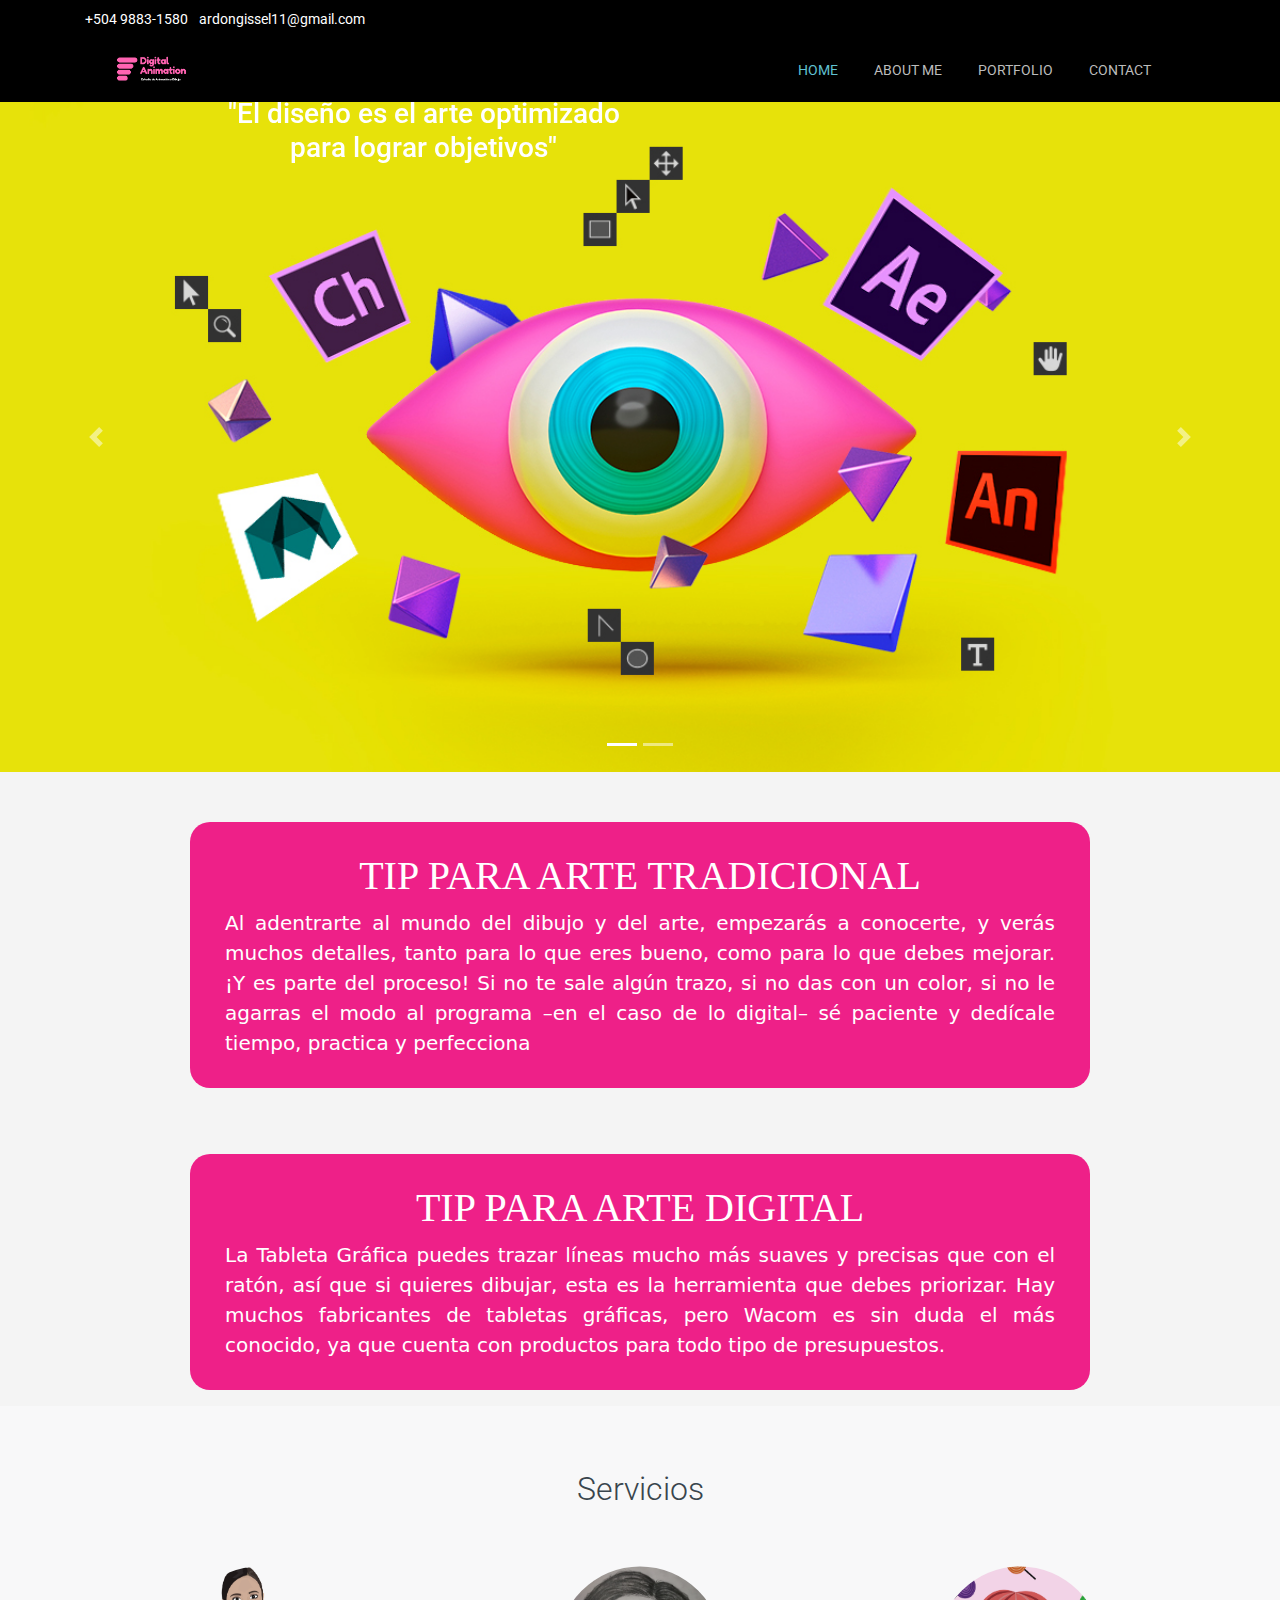
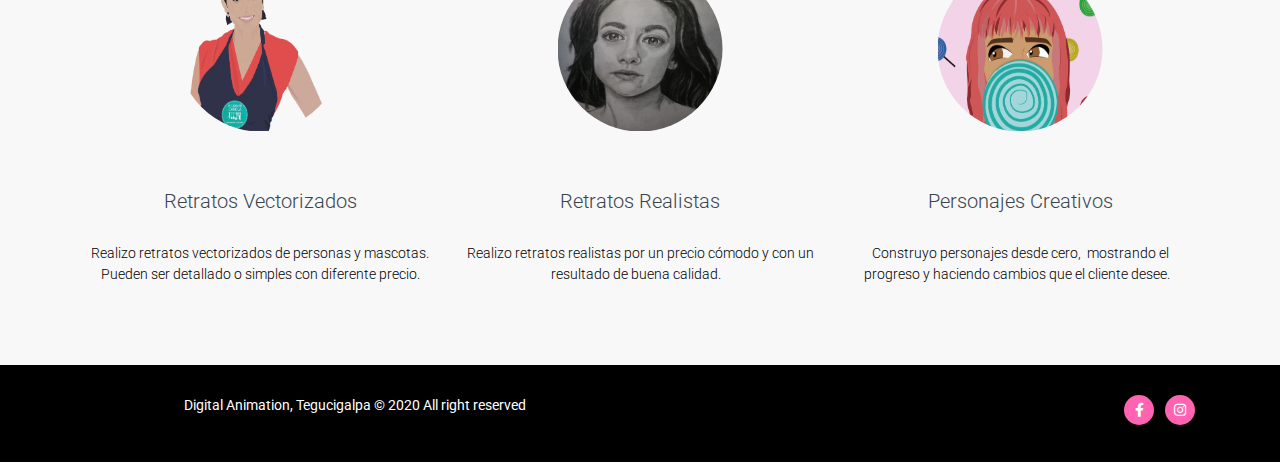
<file: index.html>
<!doctype html>
<html>
<head>
<meta charset="utf-8">
<meta name="viewport" content="width=device-width, initial-scale=1.0">
<title>Digital Animation</title>
<link href="css/bootstrap.min.css" rel="stylesheet">
<link href="css/bootstrap-custom.css" rel="stylesheet">
<link href="https://cdnjs.cloudflare.com/ajax/libs/font-awesome/5.12.1/css/all.min.css" rel="stylesheet">
<link href="css/style.css" rel="stylesheet">
<link href="css/jquery.fancybox.min.css" rel="stylesheet">
	
	
	<!--SEO-->
<meta name="Description" content="Página donde puedes conocer a una futura animadora y artista hondureña.">
<meta name="Keywords" content="Aprendizaje de Arte, contacto con Animadora hondureña.">
</head>

<body>

<header>
	
	<link href="https://fonts.google.com/?query=nexa" rel="st">
	<section id="header-top">
		<div class="container">
			<div class="row">
				<article class="col-md-6 col-sm-12">
					<ul class="list-inline mb-0">
						<li class="list-inline-item">+504 9883-1580</li>
						<li class="list-inline-item">ardongissel11@gmail.com</li>
					</ul>
				</article>
				
			</div>
		</div>
	</section>
	<section id="header-nav">
		<div class="container">
			
			
			<nav class="navbar navbar-expand-lg navbar-light bg-light">
			  <a class="navbar-brand" href="index.html"><img src="img/Rosa y Púrpura Wifi de Arte y Diseño Logo.png" class="img-fluid" alt="Oshine 15"></a>
			  
			  <button class="navbar-toggler" type="button" data-toggle="collapse" data-target="#navbarNav" aria-controls="navbarNav" aria-expanded="false" aria-label="Toggle navigation">
				<span class="navbar-toggler-icon"></span>
			  </button>
			  
			  <div class="collapse navbar-collapse" id="navbarNav">
				<ul class="navbar-nav ml-auto">
				  <li class="nav-item active">
					<a class="nav-link" href="index.html">Home</a>
				  </li>
				  <li class="nav-item">
					<a class="nav-link" href="about-me.html">About Me</a>
				  </li>
				  <li class="nav-item">
					<a class="nav-link" href="portafolio.html">Portfolio</a>
				  </li>
				  <li class="nav-item">
					<a class="nav-link" href="contact.html">Contact</a>
				  </li>
				</ul>
			  </div>
			  
			</nav>
			
		</div>
	</section>
</header>

<section id="slides">
	<div id="carouselExampleIndicators" class="carousel slide" data-ride="carousel">
	  
	  <ol class="carousel-indicators">
		<li data-target="#carouselExampleIndicators" data-slide-to="0" class="active"></li>
		<li data-target="#carouselExampleIndicators" data-slide-to="1"></li>
	  </ol>
	  
	  <div class="carousel-inner">
		<div class="carousel-item active">
		  <img class="d-block w-100" src="img/software-de-animacion.jpg" alt="Slide">
		  <div class="carousel-caption">
		  	<article class="col-md-6">
		  		<h3 class="text-center"> "El diseño es el arte optimizado para lograr objetivos"</h3>

		  	</article>		  	
		  </div>
		</div>
	
		<div class="carousel-item">
		  <img class="d-block w-100" src="img/como-dibujar-un-rostro.jpg" alt="Slide">
		  <div class="carousel-caption truly">
		  	<article class="col-md-6">
		  		<h2 class="text-center">"No hay que ser original para ser bueno"</h2>
		  	</article>		  	
		  </div>
		</div>
	  </div>
	  
	  <a class="carousel-control-prev" href="#carouselExampleIndicators" role="button" data-slide="prev">
		<span class="carousel-control-prev-icon" aria-hidden="true"></span>
		<span class="sr-only">Previous</span>
	  </a>
	  <a class="carousel-control-next" href="#carouselExampleIndicators" role="button" data-slide="next">
		<span class="carousel-control-next-icon" aria-hidden="true"></span>
		<span class="sr-only">Next</span>
	  </a>
	  
	</div>
</section>

		<section id="bienvenidos" class="rosa">
			 <div class="container" id="negro">
     		 	 <h1>Tip para Arte Tradicional</h1>
	    		<p class="text-justify">Al adentrarte al mundo del dibujo y del arte, empezarás a conocerte, y verás muchos detalles, tanto para lo que eres bueno, como para lo que debes mejorar. ¡Y es parte del proceso! Si no te sale algún trazo, si no das con un color, si no le agarras el modo al programa –en el caso de lo digital– sé paciente y dedícale tiempo, practica y perfecciona</p>
			</div>
			<section id="Tips" class="rosa">
		<div class="container" id="negro">
  	<h1>Tip para Arte Digital</h1>
  	 <p class="text-justify"> La Tableta Gráfica puedes trazar líneas mucho más suaves y precisas que con el ratón, así que si quieres dibujar, esta es la herramienta que debes priorizar. Hay muchos fabricantes de tabletas gráficas, pero Wacom es sin duda el más conocido, ya que cuenta con productos para todo tipo de presupuestos. </p>
  	</div>

<section id="what-we-do" class="section">
	<div class="container">
		
		<h2 class="title"> Servicios</h2>
		
		
		<div class="row">
			<article class="col-md-4 col-sm-12">
				<img src="img/CocinadeCarola1.png" class="fotoredonda" alt="Vestido">
				<h4>Retratos Vectorizados</h4>
				<p>Realizo retratos vectorizados de personas y mascotas. Pueden ser detallado o simples con diferente precio.</p>
			</article>
			<article class="col-md-4 col-sm-12">
				<img src="img/IMG_20201205_000042.jpg" class="fotoredonda" alt="Retratos">
			  <h4>Retratos Realistas</h4>
				<p>Realizo retratos realistas por un precio cómodo y con un resultado de buena calidad.&nbsp; &nbsp;</p>
			
		  </article>
			<article class="col-md-4 col-sm-12">
				<img src="img/Candy_Mesa de trabajo 1.png" class="fotoredonda" alt="Personaje">
			  <h4>Personajes Creativos</h4>
				<p>Construyo personajes desde cero,&nbsp; mostrando el progreso y haciendo cambios que el cliente desee.&nbsp;&nbsp;</p>
		  </article>
	  </div>
		
	</div>
</section>


<script src="js/jquery.min.js"></script>
<script src="js/bootstrap.min.js"></script>

</body>
			<footer>
	<div class="container">
		<div class="row">
			<article class="col-md-6 col-sm-12">
				<p>Digital Animation, Tegucigalpa 
						© 2020 All right reserved

</p>
			</article>
			<article class="col-md-6 col-sm-12">
				<ul class="list-inline mb-0 text-right list-social">
					<li class="list-inline-item"><a href="https://www.facebook.com/profile.php?id=100007582456644" target="_blank"><i class="fab fa-facebook-f"></i></a></li>
					<li class="list-inline-item"><a href="https://instagram.com/giss_drawings?igshid=hkth23le5ioc" target="_blank"><i class="fab fa-instagram"></i></a></li>
	
				</ul>
			</article>
		</div>
	</div>
			</footer>
</html>
</file>
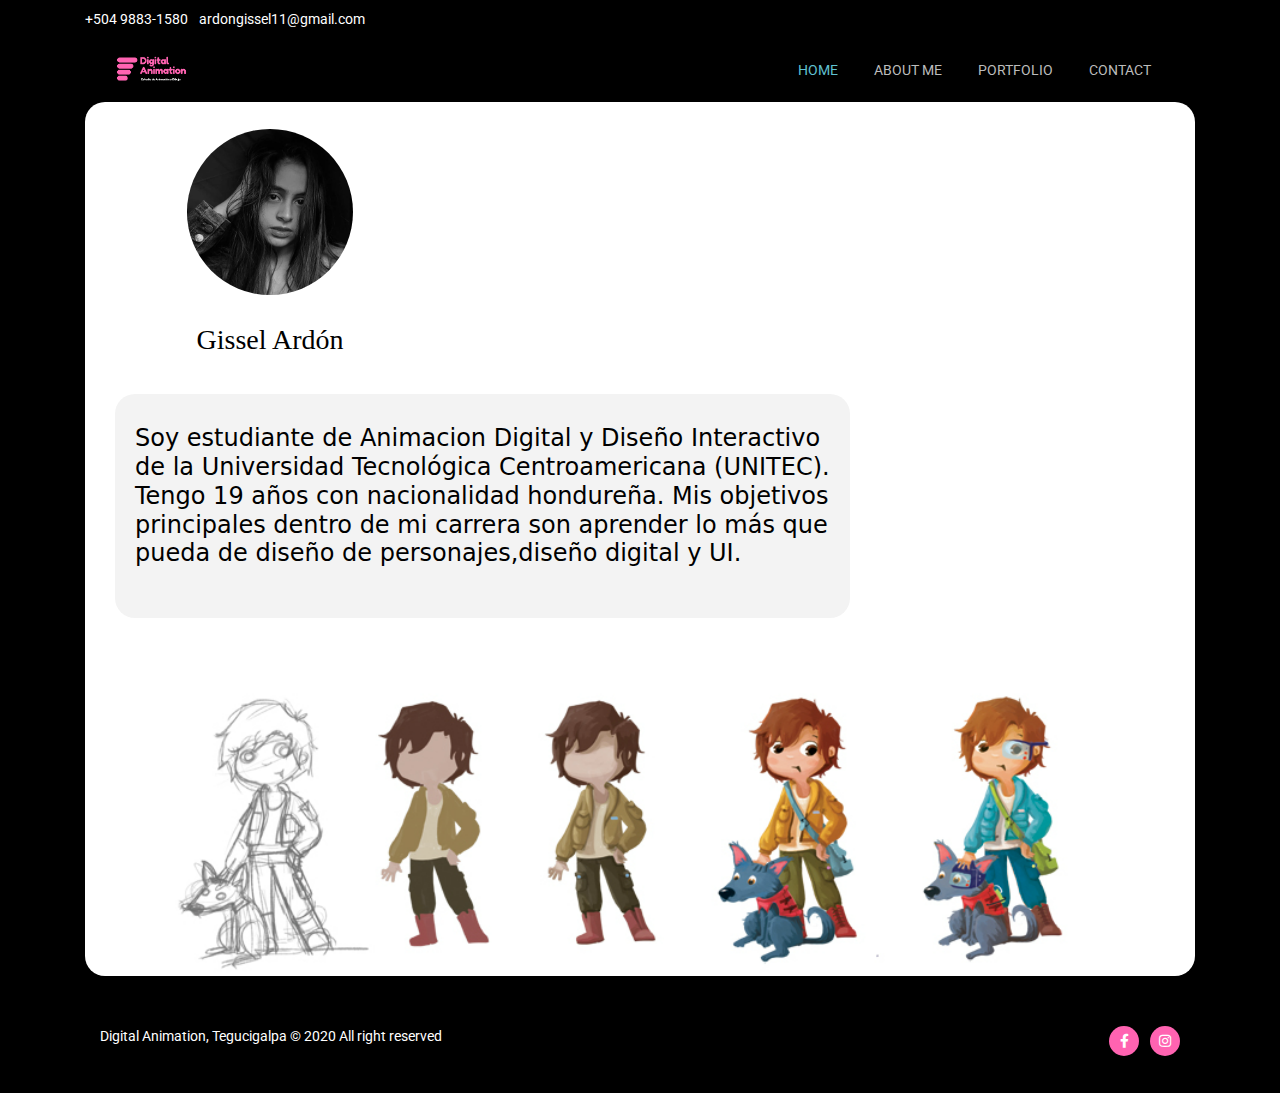
<file: about-me.html>
<!doctype html>
<html>
<head>
<meta charset="utf-8">
<meta name="viewport" content="width=device-width, initial-scale=1.0">
<title>Digital Animation</title>
<link href="css/bootstrap.min.css" rel="stylesheet">
<link href="css/bootstrap-custom.css" rel="stylesheet">
<link href="https://cdnjs.cloudflare.com/ajax/libs/font-awesome/5.12.1/css/all.min.css" rel="stylesheet">
<link href="css/style.css" rel="stylesheet">
<link href="css/jquery.fancybox.min.css" rel="stylesheet">
	
	<!--SEO-->
<meta name="Description" content="Página donde puedes conocer a una futura animadora y artista hondureña.">
<meta name="Keywords" content="Aprendizaje de Arte, contacto con Animadora hondureña.">
</head>

<body>

<header>
	
	<link href="https://fonts.google.com/?query=nexa" rel="st">
	<section id="header-top">
		<div class="container">
			<div class="row">
				<article class="col-md-6 col-sm-12">
					<ul class="list-inline mb-0">
						<li class="list-inline-item">+504 9883-1580</li>
						<li class="list-inline-item">ardongissel11@gmail.com</li>
					</ul>
				</article>
				
			</div>
		</div>
	</section>
	<section id="header-nav">
		<div class="container">
			
			
			<nav class="navbar navbar-expand-lg navbar-light bg-light">
			  <a class="navbar-brand" href="index.html"><img src="img/Rosa y Púrpura Wifi de Arte y Diseño Logo.png" class="img-fluid" alt="Oshine 15"></a>
			  
			  <button class="navbar-toggler" type="button" data-toggle="collapse" data-target="#navbarNav" aria-controls="navbarNav" aria-expanded="false" aria-label="Toggle navigation">
				<span class="navbar-toggler-icon"></span>
			  </button>
			  
			  <div class="collapse navbar-collapse" id="navbarNav">
				<ul class="navbar-nav ml-auto">
				  <li class="nav-item active">
					<a class="nav-link" href="index.html">Home</a>
				  </li>
				  <li class="nav-item">
					<a class="nav-link" href="about-me.html">About Me</a>
				  </li>
				  <li class="nav-item">
					<a class="nav-link" href="portafolio.html">Portfolio</a>
				  </li>
				  <li class="nav-item">
					<a class="nav-link" href="contact.html">Contact</a>
				  </li>
				</ul>
			  </div>
			  </nav>
			
			
	<section class="Demi" id="Aboutme">
			<div class="container" id="Aboutme1">
				<div class="row">
				<article class="col-md-4 col-sm-8 col-12">
					<img src="img/Captura.PNG" class="fotoredonda1 rounded-circle" alt="Me">
					<h3 class="text-center">Gissel Ardón</h3>
					</article>
					<article>
					  <h4>Soy estudiante de Animacion Digital y Diseño Interactivo <br>
						  de la Universidad Tecnológica Centroamericana (UNITEC). <br> Tengo 19 años con nacionalidad hondureña. Mis objetivos <br>principales dentro de mi carrera son aprender
						lo más que <br> pueda de diseño de personajes,diseño digital y UI. </h4>
						
                    </article>
					
					
						<article class="col-md-8 col-12">
					<img src="img/1474060726.jpg" class="fotoniño" alt="ejemplo">
					</article>
					
				
						  </div>
		</div>
			
</section>

			
			
<script src="js/jquery.min.js"></script>
<script src="js/bootstrap.min.js"></script>

</body>
			<footer>
	<div class="container">
		<div class="row">
			<article class="col-md-6 col-sm-12">
				<p>Digital Animation, Tegucigalpa 
						© 2020 All right reserved

</p>
			</article>
			<article class="col-md-6 col-sm-12">
				<ul class="list-inline mb-0 text-right list-social">
					<li class="list-inline-item"><a href="https://www.facebook.com/profile.php?id=100007582456644" target="_blank"><i class="fab fa-facebook-f"></i></a></li>
					<li class="list-inline-item"><a href="https://instagram.com/giss_drawings?igshid=hkth23le5ioc" target="_blank"><i class="fab fa-instagram"></i></a></li>
	
				</ul>
			</article>
		</div>
	</div>
			</footer>
</html>
</file>
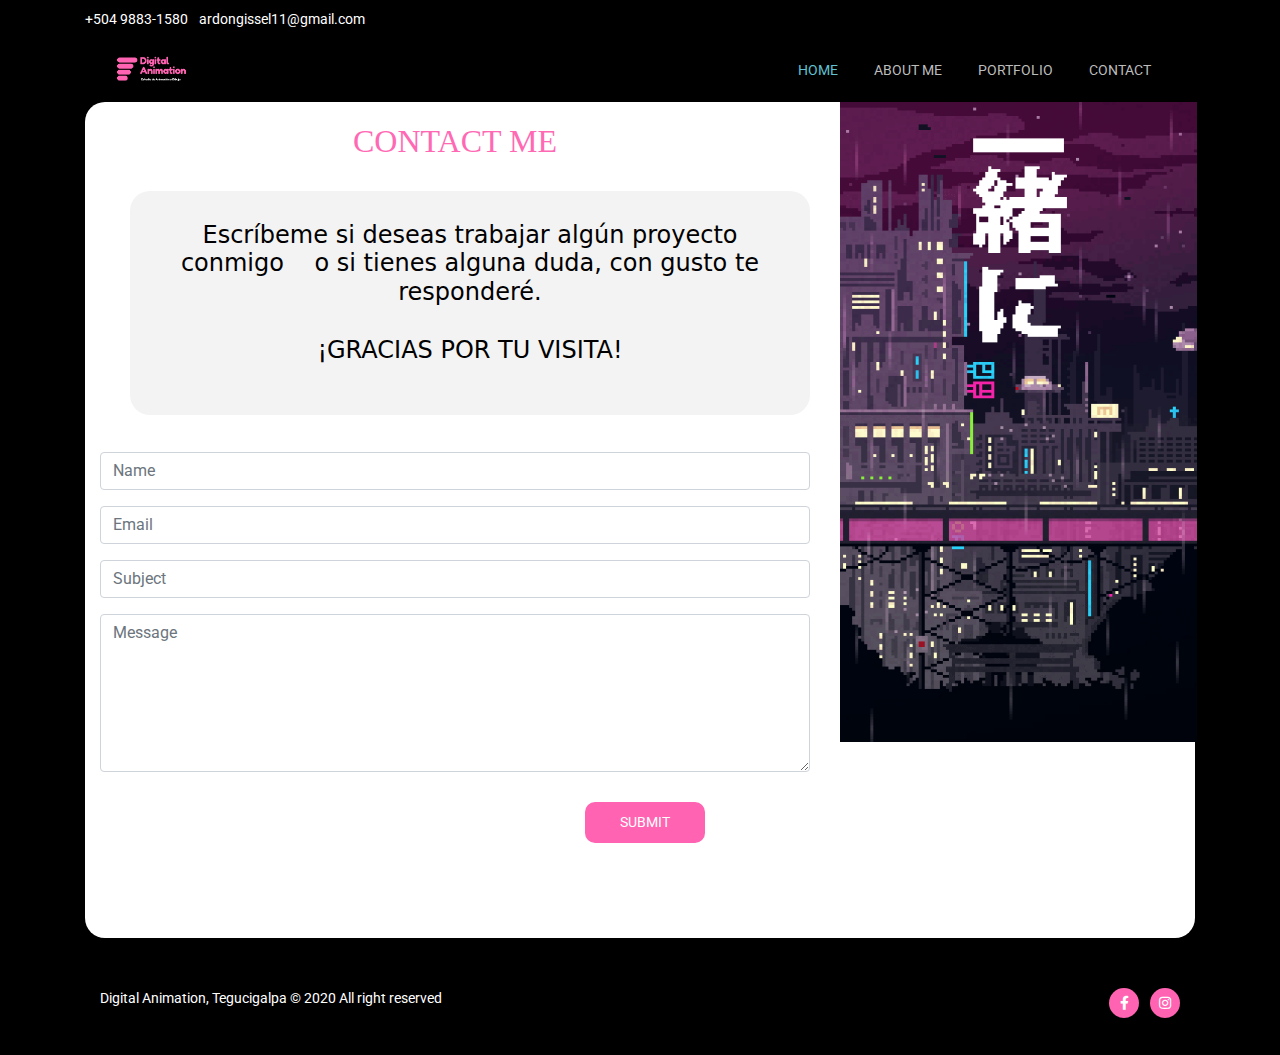
<file: contact.html>
<!doctype html>
<html>
<head>
<meta charset="utf-8">
<meta name="viewport" content="width=device-width, initial-scale=1.0">
<title>Digital Animation</title>
<link href="css/bootstrap.min.css" rel="stylesheet">
<link href="css/bootstrap-custom.css" rel="stylesheet">
<link href="https://cdnjs.cloudflare.com/ajax/libs/font-awesome/5.12.1/css/all.min.css" rel="stylesheet">
	<link href="css/jquery.fancybox.min.css" rel="stylesheet">
	<link href="css/stylecontact.css" rel="stylesheet" type="text/css">
	
	
<!--SEO-->
<meta name="Description" content="Página donde puedes conocer a una futura animadora y artista hondureña.">
<meta name="Keywords" content="Aprendizaje de Arte, contacto con Animadora hondureña.">
</head>

<body>

<header>
	
	<link href="https://fonts.google.com/?query=nexa" rel="st">
	<section id="header-top">
		<div class="container">
			<div class="row">
				<article class="col-md-6 col-sm-12">
					<ul class="list-inline mb-0">
						<li class="list-inline-item">+504 9883-1580</li>
						<li class="list-inline-item">ardongissel11@gmail.com</li>
					</ul>
				</article>
				
			</div>
		</div>
	</section>
	<section id="header-nav">
		<div class="container">
			
			
			<nav class="navbar navbar-expand-lg navbar-light bg-light">
			  <a class="navbar-brand" href="index.html"><img src="img/Rosa y Púrpura Wifi de Arte y Diseño Logo.png" class="img-fluid" alt="Oshine 15"></a>
			  
			  <button class="navbar-toggler" type="button" data-toggle="collapse" data-target="#navbarNav" aria-controls="navbarNav" aria-expanded="false" aria-label="Toggle navigation">
				<span class="navbar-toggler-icon"></span>
			  </button>
			  
			  <div class="collapse navbar-collapse" id="navbarNav">
				<ul class="navbar-nav ml-auto">
				  <li class="nav-item active">
					<a class="nav-link" href="index.html">Home</a>
				  </li>
				  <li class="nav-item">
					<a class="nav-link" href="about-me.html">About Me</a>
				  </li>
				  <li class="nav-item">
					<a class="nav-link" href="portafolio.html">Portfolio</a>
				  </li>
				  <li class="nav-item">
					<a class="nav-link" href="#">Contact</a>
				  </li>
				</ul>
			  </div>
			  </nav>
			
			
	<section class="Demi" id="Aboutme">
    
    <div class="container-all" id="modal">
			<div class="container" id="Aboutme1">
				<div class="row">
			<article class="col-md-8 col-sm-12">
				<h2>Contact me </h2>
				<h4 class="text-center">Escríbeme si deseas trabajar algún proyecto conmigo&nbsp; &nbsp; o si tienes alguna duda, con gusto te responderé.<br> <br>
				¡GRACIAS POR TU VISITA!</h4>
				
				<form method="post" action="">
					
					<div class="form-group">
						<label>Name</label>
						<input type="text" class="form-control" name="nombre" placeholder="Name" required>
					</div>
					
					<div class="form-group">
						<input type="email" class="form-control" name="correo" placeholder="Email" required>
					</div>
					
					<div class="form-group">
						<input type="text" class="form-control" name="asunto" placeholder="Subject">
					</div>
					
					<div class="form-group">
						<textarea class="form-control" name="mensaje" placeholder="Message" rows="6"></textarea>
					</div>
					
					<div class="form-group">
						<button type="submit" class="btn btn-primary">Submit</button>
					</div>
					
				</form>
				
			</article>
			<article class="col-md-4 col-sm-12">
				<img src="img/d3ddbee2dd3f3e25a05d25954371da4e.gif" class="gif">
				
				
				
				
			</article>
	
			  </div>
</div>
		
</section>

			
			
<script src="js/jquery.min.js"></script>
<script src="js/bootstrap.min.js"></script>

</body>
			<footer>
	<div class="container">
		<div class="row">
			<article class="col-md-6 col-sm-12">
				<p>Digital Animation, Tegucigalpa 
						© 2020 All right reserved

</p>
			</article>
			<article class="col-md-6 col-sm-12">
				<ul class="list-inline mb-0 text-right list-social">
					<li class="list-inline-item"><a href="https://www.facebook.com/profile.php?id=100007582456644" target="_blank"><i class="fab fa-facebook-f"></i></a></li>
					<li class="list-inline-item"><a href="https://instagram.com/giss_drawings?igshid=hkth23le5ioc" target="_blank"><i class="fab fa-instagram"></i></a></li>
	
				</ul>
			</article>
		</div>
	</div>
			</footer>
</html>
</file>
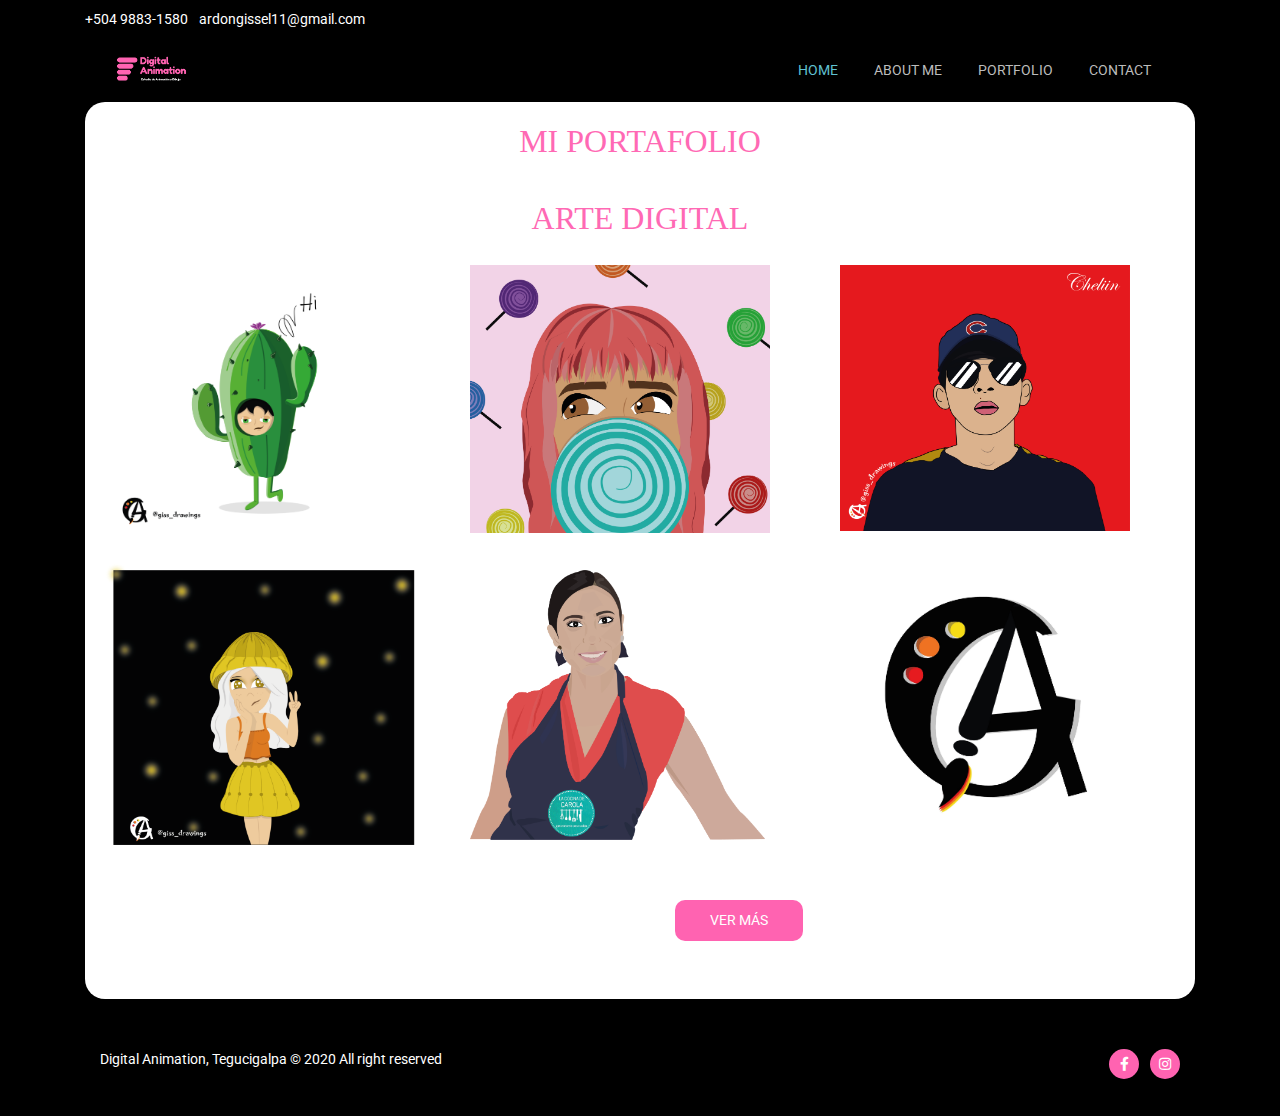
<file: portafolio.html>
<!doctype html>
<html>
<head>
<meta charset="utf-8">
<meta name="viewport" content="width=device-width, initial-scale=1.0">
<title>Digital Animation</title>
<link href="css/bootstrap.min.css" rel="stylesheet">
<link href="css/bootstrap-custom.css" rel="stylesheet">
<link href="https://cdnjs.cloudflare.com/ajax/libs/font-awesome/5.12.1/css/all.min.css" rel="stylesheet">
	<link href="css/jquery.fancybox.min.css" rel="stylesheet">
	<link href="css/styleportafolio.css" rel="stylesheet" type="text/css">
<!--SEO-->
<meta name="Description" content="Página donde puedes conocer a una futura animadora y artista hondureña.">
<meta name="Keywords" content="Aprendizaje de Arte, contacto con Animadora hondureña.">
</head>

<body>

<header>
	
	<link href="https://fonts.google.com/?query=nexa" rel="st">
	<section id="header-top">
		<div class="container">
			<div class="row">
				<article class="col-md-6 col-sm-12">
					<ul class="list-inline mb-0">
						<li class="list-inline-item">+504 9883-1580</li>
						<li class="list-inline-item">ardongissel11@gmail.com</li>
					</ul>
				</article>
				
			</div>
		</div>
	</section>
	<section id="header-nav">
		<div class="container">
			
			
			<nav class="navbar navbar-expand-lg navbar-light bg-light">
			  <a class="navbar-brand" href="index.html"><img src="img/Rosa y Púrpura Wifi de Arte y Diseño Logo.png" class="img-fluid" alt="Oshine 15"></a>
			  
			  <button class="navbar-toggler" type="button" data-toggle="collapse" data-target="#navbarNav" aria-controls="navbarNav" aria-expanded="false" aria-label="Toggle navigation">
				<span class="navbar-toggler-icon"></span>
			  </button>
			  
			  <div class="collapse navbar-collapse" id="navbarNav">
				<ul class="navbar-nav ml-auto">
				  <li class="nav-item active">
					<a class="nav-link" href="index.html">Home</a>
				  </li>
				  <li class="nav-item">
					<a class="nav-link" href="about-me.html">About Me</a>
				  </li>
				  <li class="nav-item">
					<a class="nav-link" href="portafolio.html">Portfolio</a>
				  </li>
				  <li class="nav-item">
					<a class="nav-link" href="contact.html">Contact</a>
				  </li>
				</ul>
			  </div>
			  </nav>
			
			
	<section class="Demi" id="Aboutme">
    
    <div class="container-all" id="modal">
			<div class="container" id="Aboutme1">
				<h2>Mi Portafolio <br> <br> Arte Digital</h2>
				<div class="row">
			<article class="col-md-4 col-sm-12">
				<div class="capa-relative">
					<img src="img/cactus_Mesa de trabajo 1.png" class="cactus1" alt="Strategy">
					<div class="capa-overlay"></div>
					<div class="capa-texto">
						<p>Cactus</p>
					</div>
				
						  </div>
					</article>
					<article class="col-md-4 col-sm-12">
				<div class="capa-relative">
					<img src="img/Candy_Mesa de trabajo 1.png" class="cactus" alt="Strategy">
					<div class="capa-overlay"></div>
					<div class="capa-texto">
						<p>Candy Girl</p>
					</div>
				
						  </div>
					</article>
					
					<article class="col-md-4 col-sm-12">
				<div class="capa-relative">
					<img src="img/trabajo_Mesa de trabajo 1.png" class="rojo" alt="Cliente">
					<div class="capa-overlay"></div>
					<div class="capa-texto">
						<p>Cheliin</p>
					</div>
				
						  </div>
					</article>
				</div>
				
				<div class="row">
			<article class="col-md-4 col-sm-12">
				<div class="capa-relative">
					<img src="img/Honguita.png" class="hongo" alt="Hongo">
					<div class="capa-overlay"></div>
					<div class="capa-texto">
						<p>Phaloi</p>
					</div>
				
						  </div>
					</article>
					<article class="col-md-4 col-sm-12">
				<div class="capa-relative">
					<img src="img/CocinadeCarola1.png" class="cocina" alt="Cocina">
					<div class="capa-overlay"></div>
					<div class="capa-texto">
						<p>La Cocina de Carola</p>
					</div>
				
						  </div>
					</article>
					
					<article class="col-md-4 col-sm-12">
				<div class="capa-relative">
					<img src="img/IMG_20201002_160931_768.jpg" class="rojo" alt="Cliente">
					<div class="capa-overlay"></div>
					<div class="capa-texto">
						<p>Logo Personal</p>
						
					</div>
						  </div>
					</article>
					
					<a href="portafolio2.html" class="btn btn-primary">Ver más</a>
				</div>
				</div>
		</div>
</section>

			
			
<script src="js/jquery.min.js"></script>
<script src="js/bootstrap.min.js"></script>

</body>
			<footer>
	<div class="container">
		<div class="row">
			<article class="col-md-6 col-sm-12">
				<p>Digital Animation, Tegucigalpa 
						© 2020 All right reserved

</p>
			</article>
			<article class="col-md-6 col-sm-12">
				<ul class="list-inline mb-0 text-right list-social">
					<li class="list-inline-item"><a href="https://www.facebook.com/profile.php?id=100007582456644" target="_blank"><i class="fab fa-facebook-f"></i></a></li>
					<li class="list-inline-item"><a href="https://instagram.com/giss_drawings?igshid=hkth23le5ioc" target="_blank"><i class="fab fa-instagram"></i></a></li>
	
				</ul>
			</article>
		</div>
	</div>
			</footer>
</html>
</file>
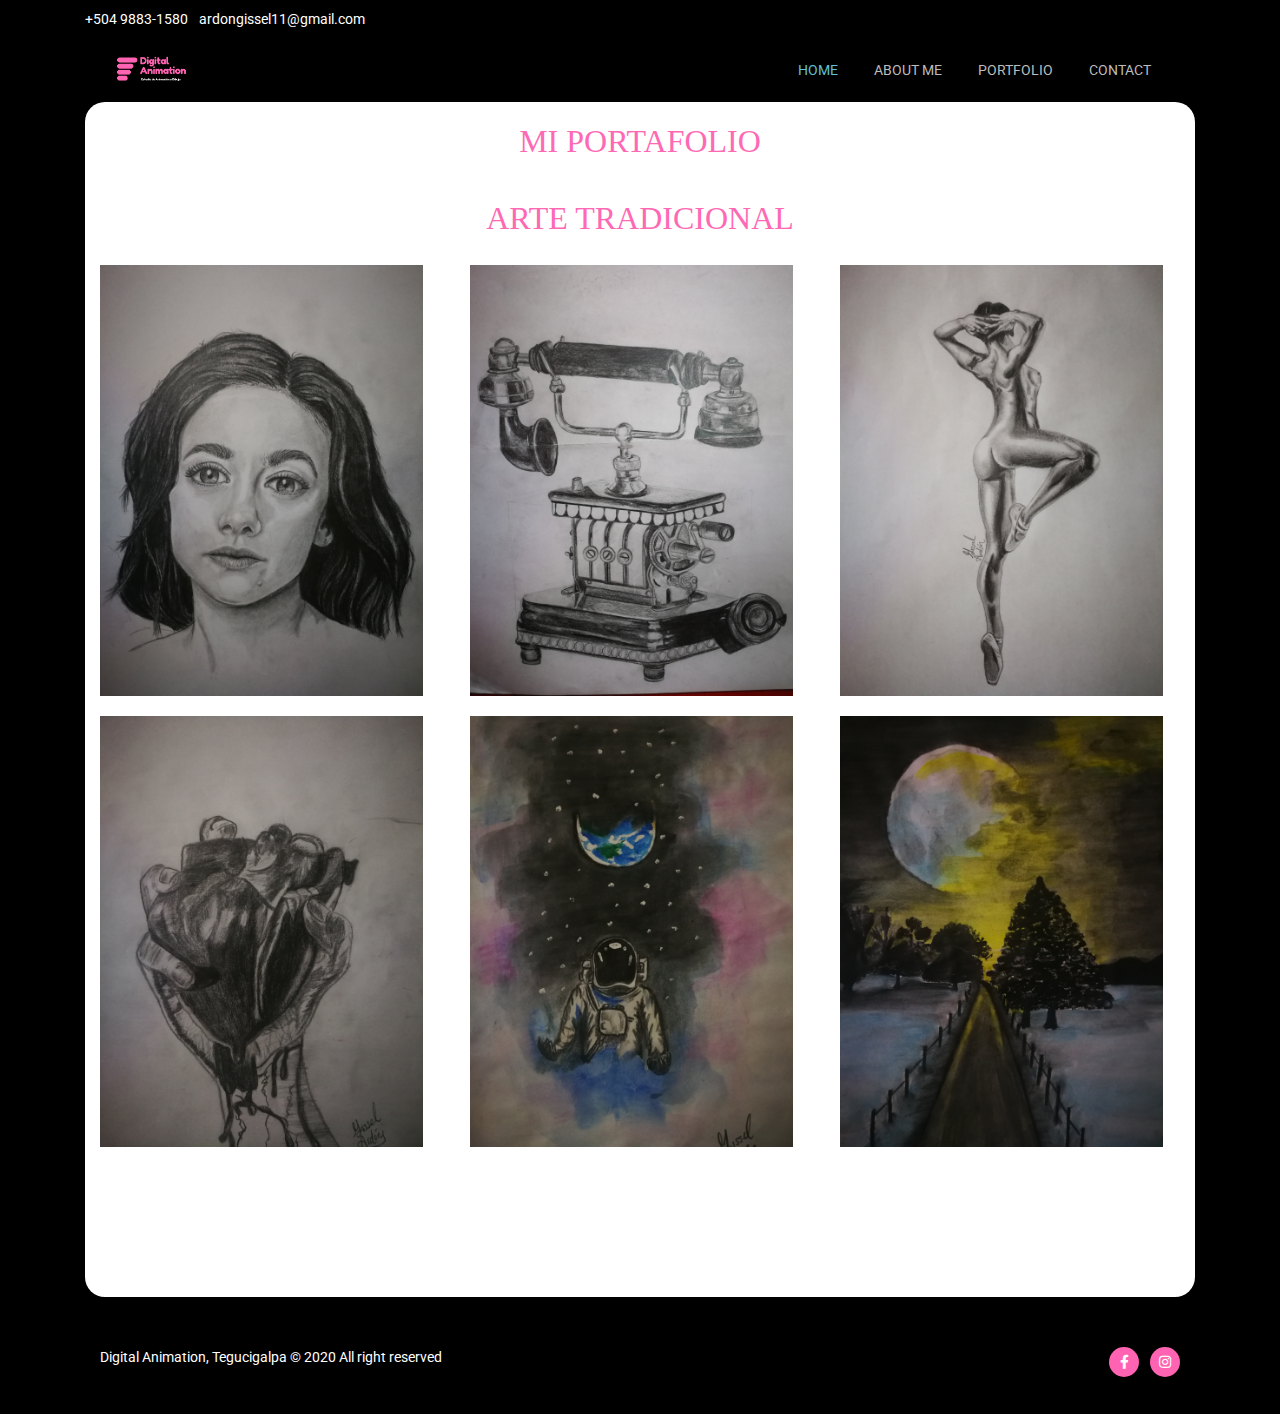
<file: portafolio2.html>
<!doctype html>
<html>
<head>
<meta charset="utf-8">
<meta name="viewport" content="width=device-width, initial-scale=1.0">
<title>Digital Animation</title>
<link href="css/bootstrap.min.css" rel="stylesheet">
<link href="css/bootstrap-custom.css" rel="stylesheet">
<link href="https://cdnjs.cloudflare.com/ajax/libs/font-awesome/5.12.1/css/all.min.css" rel="stylesheet">
	<link href="css/jquery.fancybox.min.css" rel="stylesheet">
	<link href="css/styleportafolio2.css" rel="stylesheet" type="text/css">
	
<!--SEO-->
<meta name="Description" content="Página donde puedes conocer a una futura animadora y artista hondureña.">
<meta name="Keywords" content="Aprendizaje de Arte, contacto con Animadora hondureña.">
</head>

<body>

<header>
	
	<link href="https://fonts.google.com/?query=nexa" rel="st">
	<section id="header-top">
		<div class="container">
			<div class="row">
				<article class="col-md-6 col-sm-12">
					<ul class="list-inline mb-0">
						<li class="list-inline-item">+504 9883-1580</li>
						<li class="list-inline-item">ardongissel11@gmail.com</li>
					</ul>
				</article>
				
			</div>
		</div>
	</section>
	<section id="header-nav">
		<div class="container">
			
			
			<nav class="navbar navbar-expand-lg navbar-light bg-light">
			  <a class="navbar-brand" href="index.html"><img src="img/Rosa y Púrpura Wifi de Arte y Diseño Logo.png" class="img-fluid" alt="Oshine 15"></a>
			  
			  <button class="navbar-toggler" type="button" data-toggle="collapse" data-target="#navbarNav" aria-controls="navbarNav" aria-expanded="false" aria-label="Toggle navigation">
				<span class="navbar-toggler-icon"></span>
			  </button>
			  
			  <div class="collapse navbar-collapse" id="navbarNav">
				<ul class="navbar-nav ml-auto">
				  <li class="nav-item active">
					<a class="nav-link" href="index.html">Home</a>
				  </li>
				  <li class="nav-item">
					<a class="nav-link" href="about-me.html">About Me</a>
				  </li>
				  <li class="nav-item">
					<a class="nav-link" href="portafolio.html">Portfolio</a>
				  </li>
				  <li class="nav-item">
					<a class="nav-link" href="contact.html">Contact</a>
				  </li>
				</ul>
			  </div>
			  </nav>
			
			
	<section class="Demi" id="Aboutme">
    
    <div class="container-all" id="modal">
			<div class="container" id="Aboutme1">
				<h2>Mi Portafolio <br> <br>
		         Arte Tradicional</h2>
				<div class="row">
			<article class="col-md-4 col-sm-12">
				<div class="capa-relative">
					<img src="img/lili.jpg" class="cactus1" alt="Strategy">
					<div class="capa-overlay"></div>
					<div class="capa-texto">
						<p>Lili Reinhart</p>
					</div>
				
						  </div>
					</article>
					<article class="col-md-4 col-sm-12">
				<div class="capa-relative">
					<img src="img/IMG_20201109_201638.jpg" class="cactus1" alt="Strategy">
					<div class="capa-overlay"></div>
					<div class="capa-texto">
						<p>Teléfono Antiguo</p>
					</div>
				
						  </div>
					</article>
					
					<article class="col-md-4 col-sm-12">
				<div class="capa-relative">
					<img src="img/IMG_20201118_213239.jpg" class="cactus1" alt="Cliente">
					<div class="capa-overlay"></div>
					<div class="capa-texto">
						<p>Bailarina</p>
					</div>
				
						  </div>
					</article>
				</div>
				
				<div class="row">
			<article class="col-md-4 col-sm-12">
				<div class="capa-relative">
					<img src="img/IMG_20200829_214724.jpg" class="cactus1" alt="Strategy">
					<div class="capa-overlay"></div>
					<div class="capa-texto">
						<p>Heart</p>
					</div>
				
						  </div>
					</article>
					<article class="col-md-4 col-sm-12">
				<div class="capa-relative">
					<img src="img/IMG_20200829_215102.jpg" class="cactus1" alt="Cocina">
					<div class="capa-overlay"></div>
					<div class="capa-texto">
						<p>Astronauta</p>
					</div>
				
						  </div>
					</article>
					
					<article class="col-md-4 col-sm-12">
				<div class="capa-relative">
					<img src="img/IMG_20200829_214749.jpg" class="cactus1" alt="moon">
					<div class="capa-overlay"></div>
					<div class="capa-texto">
						<p>Moon</p>
						
					</div>
						  </div>
					</article>
	
				</div>
				</div>
		</div>
</section>

			
			
<script src="js/jquery.min.js"></script>
<script src="js/bootstrap.min.js"></script>

</body>
			<footer>
	<div class="container">
		<div class="row">
			<article class="col-md-6 col-sm-12">
				<p>Digital Animation, Tegucigalpa 
						© 2020 All right reserved

</p>
			</article>
			<article class="col-md-6 col-sm-12">
				<ul class="list-inline mb-0 text-right list-social">
					<li class="list-inline-item"><a href="https://www.facebook.com/profile.php?id=100007582456644" target="_blank"><i class="fab fa-facebook-f"></i></a></li>
					<li class="list-inline-item"><a href="https://instagram.com/giss_drawings?igshid=hkth23le5ioc" target="_blank"><i class="fab fa-instagram"></i></a></li>
	
				</ul>
			</article>
		</div>
	</div>
			</footer>
</html>
</file>
<file: css/style.css>
@import url('https://fonts.googleapis.com/css2?family=Open+Sans:wght@300;400;600;700&family=Roboto:wght@300;400;500;700&display=swap');
:root{
	--color-negro:#FF63B1;
	--fondo-top:#000000;
	--header:#000000;
	--color-contenido:#808080;
	--color-titulos:#39454d;
	--fondo-gris:#f8f8f9;
}
body{
	font-family:'Roboto', sans-serif;
	font-size: 14px;
	color:#FFFFFF;
}

header{
	background-color: #000000;
}
#header-top{
	background-color: var(--fondo-top);
	padding: 9px 0;
}
.rosa{
	color: white;
	background-color:  #F4F4F4;
	text-align: center;
	padding-top: 50px;
	
	
	
}
#negro h1{
	padding-top: 30px;
	font-family: nexa;
	text-transform: uppercase;
}
#negro p{
	font-family: Segoe, "Segoe UI", "DejaVu Sans", "Trebuchet MS", Verdana, "sans-serif";
	padding-bottom: 30px;
	padding-left: 20px;
	padding-right: 20px;
	font-size: 20px;
	
}
#negro{
	background-color: #EE2088;
	border-radius: 20px;
	width: 900px;
}
.list-top a{
	color: pink;
}
.list-top a:hover{
	color: #00000;
	text-decoration: none;
	
}
.img-fluid{
	width: 100px;
}
.cactus1{
	width: 323px;
	padding-top: 20px;
}


.btn-primary{
	background-color:#F35EA8;
	border-radius: 10px;
	padding: 10px 35px;
	text-transform: uppercase;
	font-size: 14px;
	position: absolute;
	top:900px;
	left: 500px;
}
.btn-primary:hover{
	background-color: #F4F4F4;
	color: var(--color-negro);
}
.hongo{
	width: 320px;
	padding-top: 25px;
	
}

.cocina{
	width:295px;
	padding-top: 37px;
}
.carousel-caption{
	display: grid;
	align-content: center;
	height: 100%;
	text-align: left;
}
.carousel-caption h2{
	font-size: 55px;
	margin-bottom: 30px;
	font-weight: 300;
	position: absolute;
	top: 20px;
}

.carousel-caption h3{
	position: absolute;
	top:-320px;
}
.fotoniño{
	position: absolute;
	top: 60px;
	left:70px;	
}
.cactus{
	
width: 300px;
padding-top: 20px;
}

.rojo{
	width: 290px;
	padding-top: 20px;
}
.overlay{
	background-color: rgba(0,0,0,0.40);
	padding: 12% 0;
}
.capa-relative{
	position: relative;
	overflow: hidden;
}
.capa-overlay{
	position: absolute;
	width: 100%;
	height: 100%;
	top: 0;
	left: 0;
	background-color: rgba(252,201,238,0.60);
	z-index: 100;
	opacity: 0;
	transition: all 0.5s ease-in-out;
}
.capa-texto{
	position: absolute;
	width: 100%;
	height: 100%;
	top: 0;
	color: #6D0258;
	text-align: center;
	display: grid;
	align-items: center;
	font-weight: 600;
	font-size: 30px;
	z-index: 101;
	opacity: 0;
}
.capa-relative:hover .capa-overlay{
	opacity: 1;
	transition: all 1s ease-in-out;
}
.capa-relative:hover .capa-texto{
	opacity: 1;
}


.capa-relative:hover img{
	filter: grayscale(1);
	transition: all 1s ease-in-out;
	transform: scale(1.20);
}
.capa-relative img{
	transition: all 1s ease-in-out;
}

#Aboutme{
	background-color:white;
	border-radius: 20px;
	padding-bottom: 350px;
	margin-bottom: 20px;
	
}
#Aboutme h2{
	color: hotpink;
	text-align: center;
	padding-top: 20px;
	font-family: nexa;
	text-transform: uppercase;
	
}
#Aboutme h3{
	color:black;
	font-family: nexa;
	
}
#Aboutme h4{
	color: black;
	background-color: #F3F3F3;
	padding-bottom: 50px;
	padding-top: 30px;
	border-radius: 20px;
	margin-top: 30px;
	margin-left: 30px;
	padding-left: 20px;
	padding-right: 20px;
	font-family: Segoe, "Segoe UI", "DejaVu Sans", "Trebuchet MS", Verdana, "sans-serif"
}

.fotoredonda{
	width: 200px;
	height:200px;
	border-radius: 100px;
	padding: 5%;
	margin: 3%;
}
.fotoredonda1{
	width: 200px;
	height:200px;
	border-radius: 100px;
	padding: 5%;
	margin: 3%;
	position: relative;
	left:60px;
}
.btn-primary{
	background-color:#FF63B1;;
	border: 0;
	padding: 10px 35px;
	text-transform: uppercase;
	font-size: 14px;
	position: absolute;
	top: 900px;
}
.btn-primary:hover{
	background-color: #fff;
	color: var(--color-negro);
}

.truly h2,
.truly p{
	color: var(--color-negro);
}
.truly h2 span{
	color: var(--color-primario);
}

.clean h2 span{
	color: var(--color-negro);
	display: block;
}


.section{
	padding: 5% 0;
}

#features h3{
	color: var(--color-titulos);
	font-size: 24px;
	font-weight: 300;
	margin-bottom: 20px;
}
#features p{
	font-weight: 300;
}
#features i{
	font-size: 30px;
	background-color: #efefef;
	width: 70px;
	height: 70px;
	line-height: 70px;
	text-align: center;
	border-radius: 100%;
	color: var(--color-primario);
}

.title{
	font-size: 32px;
	font-weight: 300;
	text-align: center;
	margin-bottom: 30px;
	color: var(--color-titulos);
}
.subtitle{
	font-size: 16px;
	font-weight: 300;
	text-align: center;
	margin-bottom: 20px;
}
#what-we-do{
	background-color: var(--fondo-gris);
}

#what-we-do hr{
	width: 60px;
	border-width: 3px;
	margin-bottom: 40px;
}
#what-we-do h4{
	color: var(--color-titulos);
	font-size: 20px;
	font-weight: 300;
	margin-top: 30px;
	margin-bottom: 30px;
}
#what-we-do p{
	font-weight: 300;
	color:black
}
#what-we-do a{
	color: var(--color-primario);
}

footer{
	background-color: black;
	padding-bottom: 30px;
	padding-top: 30px;
}

.list-social i{
	background-color: var(--color-negro);
	color: #fff;
	width: 30px;
	height: 30px;
	line-height: 30px;
	text-align: center;
	border-radius: 100%;
}
.list-social i:hover{
	background-color: var(--color-primario);
}


/*Computadora*/
@media (min-width:1200px){
	
	
}

/*Tableta*/
@media (min-width:600px) and (max-width:1200px){
	
	
}

/*Celular*/
@media (max-width:600px){
	
	.carousel-caption h2{
		font-size: 24px;
		text-align: center;
	}
	.carousel-caption p{
		display: none;
	}
	.carousel-caption img{
		display: none;
	}
	.btn-primary{
		padding: 5px 10px;
	}
	
	
}
</file>
<file: css/stylecontact.css>
@import url('https://fonts.googleapis.com/css2?family=Open+Sans:wght@300;400;600;700&family=Roboto:wght@300;400;500;700&display=swap');
:root{
	--color-negro:#FF63B1;
	--fondo-top:#000000;
	--header:#000000;
	--color-contenido:#808080;
	--color-titulos:#39454d;
	--fondo-gris:#f8f8f9;
}
body{
	font-family:'Roboto', sans-serif;
	font-size: 14px;
	color:#FFFFFF;
}

header{
	background-color: #000000;
}
#header-top{
	background-color: var(--fondo-top);
	padding: 9px 0;
}
.rosa{
	color: white;
	background-color:  #F4F4F4;
	text-align: center;
	padding-top: 50px;
	
	
	
}
#negro h1{
	padding-top: 30px;
	font-family: nexa;
	text-transform: uppercase;
}
#negro p{
	font-family: Segoe, "Segoe UI", "DejaVu Sans", "Trebuchet MS", Verdana, "sans-serif";
	padding-bottom: 30px;
	padding-left: 20px;
	padding-right: 20px;
	font-size: 20px;
	
}
#negro{
	background-color: #EE2088;
	border-radius: 20px;
	width: 900px;
}
.list-top a{
	color: pink;
}
.list-top a:hover{
	color: #00000;
	text-decoration: none;
	
}
.img-fluid{
	width: 100px;
}
.cactus1{
	width: 323px;
	padding-top: 20px;
}


.btn-primary{
	background-color:#F35EA8;
	border-radius: 10px;
	padding: 10px 35px;
	text-transform: uppercase;
	font-size: 14px;
	position: absolute;
	top:900px;
	left: 675px;
}
.btn-primary:hover{
	background-color: #F4F4F4;
	color: var(--color-negro);
}
.hongo{
	width: 320px;
	padding-top: 25px;
	
}

.cocina{
	width:295px;
	padding-top: 37px;
}
.carousel-caption{
	display: grid;
	align-content: center;
	height: 100%;
	text-align: left;
}
.carousel-caption h2{
	font-size: 55px;
	margin-bottom: 30px;
	font-weight: 300;
	position: absolute;
	top: 20px;
}

.carousel-caption h3{
	position: absolute;
	top:-320px;
}
.fotoniño{
	position: absolute;
	top: 60px;
	left:70px;	
}
.cactus{
	
width: 300px;
padding-top: 20px;
}

.rojo{
	width: 290px;
	padding-top: 20px;
}
.overlay{
	background-color: rgba(0,0,0,0.40);
	padding: 12% 0;
}
.capa-relative{
	position: relative;
	overflow: hidden;
}
.capa-overlay{
	position: absolute;
	width: 100%;
	height: 100%;
	top: 0;
	left: 0;
	background-color: rgba(252,201,238,0.60);
	z-index: 100;
	opacity: 0;
	transition: all 0.5s ease-in-out;
}
.capa-texto{
	position: absolute;
	width: 100%;
	height: 100%;
	top: 0;
	color: #6D0258;
	text-align: center;
	display: grid;
	align-items: center;
	font-weight: 600;
	font-size: 30px;
	z-index: 101;
	opacity: 0;
}
.capa-relative:hover .capa-overlay{
	opacity: 1;
	transition: all 1s ease-in-out;
}
.capa-relative:hover .capa-texto{
	opacity: 1;
}


.capa-relative:hover img{
	filter: grayscale(1);
	transition: all 1s ease-in-out;
	transform: scale(1.20);
}
.capa-relative img{
	transition: all 1s ease-in-out;
}

#Aboutme{
	background-color:white;
	border-radius: 20px;
	padding-bottom: 150px;
	margin-bottom: 20px;
	
}
#Aboutme h2{
	color: hotpink;
	text-align: center;
	padding-top: 20px;
	font-family: nexa;
	text-transform: uppercase;
	
}
#Aboutme h3{
	color:black;
	font-family: nexa;
	
}
#Aboutme h4{
	color: black;
	background-color: #F3F3F3;
	padding-bottom: 50px;
	padding-top: 30px;
	border-radius: 20px;
	margin-top: 30px;
	margin-left: 30px;
	padding-left: 20px;
	padding-right: 20px;
	font-family: Segoe, "Segoe UI", "DejaVu Sans", "Trebuchet MS", Verdana, "sans-serif"
}

.fotoredonda{
	width: 200px;
	height:200px;
	border-radius: 100px;
	padding: 5%;
	margin: 3%;
}
.fotoredonda1{
	width: 200px;
	height:200px;
	border-radius: 100px;
	padding: 5%;
	margin: 3%;
	position: relative;
	left:60px;
}
.btn-primary{
	background-color:#FF63B1;;
	border: 0;
	padding: 10px 35px;
	text-transform: uppercase;
	font-size: 14px;
	position: absolute;
	top: 700px;
	left: 500px;
	
}

.gif{
	width: 357px;
	height: 640px;
}
.btn-primary:hover{
	background-color: #fff;
	color: var(--color-negro);
}

.truly h2,
.truly p{
	color: var(--color-negro);
}
.truly h2 span{
	color: var(--color-primario);
}

.clean h2 span{
	color: var(--color-negro);
	display: block;
}


.section{
	padding: 5% 0;
}

#features h3{
	color: var(--color-titulos);
	font-size: 24px;
	font-weight: 300;
	margin-bottom: 20px;
}
#features p{
	font-weight: 300;
}
#features i{
	font-size: 30px;
	background-color: #efefef;
	width: 70px;
	height: 70px;
	line-height: 70px;
	text-align: center;
	border-radius: 100%;
	color: var(--color-primario);
}

.title{
	font-size: 32px;
	font-weight: 300;
	text-align: center;
	margin-bottom: 30px;
	color: var(--color-titulos);
}
.subtitle{
	font-size: 16px;
	font-weight: 300;
	text-align: center;
	margin-bottom: 20px;
}


footer{
	background-color: black;
	padding-bottom: 30px;
	padding-top: 30px;
}

.list-social i{
	background-color: var(--color-negro);
	color: #fff;
	width: 30px;
	height: 30px;
	line-height: 30px;
	text-align: center;
	border-radius: 100%;
}
.list-social i:hover{
	background-color: var(--color-primario);
}


/*Computadora*/
@media (min-width:1200px){
	
	
}

/*Tableta*/
@media (min-width:600px) and (max-width:1200px){
	
	
}

/*Celular*/
@media (max-width:600px){
	
	.carousel-caption h2{
		font-size: 24px;
		text-align: center;
	}
	.carousel-caption p{
		display: none;
	}
	.carousel-caption img{
		display: none;
	}
	.btn-primary{
		padding: 5px 10px;
	}
	
	
}
</file>
<file: css/styleportafolio.css>
@import url('https://fonts.googleapis.com/css2?family=Open+Sans:wght@300;400;600;700&family=Roboto:wght@300;400;500;700&display=swap');
:root{
	--color-negro:#FF63B1;
	--fondo-top:#000000;
	--header:#000000;
	--color-contenido:#808080;
	--color-titulos:#39454d;
	--fondo-gris:#f8f8f9;
}
body{
	font-family:'Roboto', sans-serif;
	font-size: 14px;
	color:#FFFFFF;
}

header{
	background-color: #000000;
}
#header-top{
	background-color: var(--fondo-top);
	padding: 9px 0;
}
.rosa{
	color: white;
	background-color:  #F4F4F4;
	text-align: center;
	padding-top: 50px;
	
	
	
}
#negro h1{
	padding-top: 30px;
	font-family: nexa;
	text-transform: uppercase;
}
#negro p{
	font-family: Segoe, "Segoe UI", "DejaVu Sans", "Trebuchet MS", Verdana, "sans-serif";
	padding-bottom: 30px;
	padding-left: 20px;
	padding-right: 20px;
	font-size: 20px;
	
}
#negro{
	background-color: #EE2088;
	border-radius: 20px;
	width: 900px;
}
.list-top a{
	color: pink;
}
.list-top a:hover{
	color: #00000;
	text-decoration: none;
	
}
.img-fluid{
	width: 100px;
}
.cactus1{
	width: 323px;
	padding-top: 20px;
}


.btn-primary{
	background-color:#F35EA8;
	border-radius: 10px;
	padding: 10px 35px;
	text-transform: uppercase;
	font-size: 14px;
	position: absolute;
	top:900px;
	left: 675px;
}
.btn-primary:hover{
	background-color: #F4F4F4;
	color: var(--color-negro);
}
.hongo{
	width: 320px;
	padding-top: 25px;
	
}

.cocina{
	width:295px;
	padding-top: 37px;
}
.carousel-caption{
	display: grid;
	align-content: center;
	height: 100%;
	text-align: left;
}
.carousel-caption h2{
	font-size: 55px;
	margin-bottom: 30px;
	font-weight: 300;
	position: absolute;
	top: 20px;
}

.carousel-caption h3{
	position: absolute;
	top:-320px;
}
.fotoniño{
	position: absolute;
	top: 60px;
	left:70px;	
}
.cactus{
	
width: 300px;
padding-top: 20px;
}

.rojo{
	width: 290px;
	padding-top: 20px;
}
.overlay{
	background-color: rgba(0,0,0,0.40);
	padding: 12% 0;
}
.capa-relative{
	position: relative;
	overflow: hidden;
}
.capa-overlay{
	position: absolute;
	width: 100%;
	height: 100%;
	top: 0;
	left: 0;
	background-color: rgba(252,201,238,0.60);
	z-index: 100;
	opacity: 0;
	transition: all 0.5s ease-in-out;
}
.capa-texto{
	position: absolute;
	width: 100%;
	height: 100%;
	top: 0;
	color: #6D0258;
	text-align: center;
	display: grid;
	align-items: center;
	font-weight: 600;
	font-size: 30px;
	z-index: 101;
	opacity: 0;
}
.capa-relative:hover .capa-overlay{
	opacity: 1;
	transition: all 1s ease-in-out;
}
.capa-relative:hover .capa-texto{
	opacity: 1;
}


.capa-relative:hover img{
	filter: grayscale(1);
	transition: all 1s ease-in-out;
	transform: scale(1.20);
}
.capa-relative img{
	transition: all 1s ease-in-out;
}

#Aboutme{
	background-color:white;
	border-radius: 20px;
	padding-bottom: 150px;
	margin-bottom: 20px;
	
}
#Aboutme h2{
	color: hotpink;
	text-align: center;
	padding-top: 20px;
	font-family: nexa;
	text-transform: uppercase;
	
}
#Aboutme h3{
	color:black;
	font-family: nexa;
	
}
#Aboutme h4{
	color: black;
	background-color: #F3F3F3;
	padding-bottom: 50px;
	padding-top: 30px;
	border-radius: 20px;
	margin-top: 30px;
	margin-left: 30px;
	padding-left: 20px;
	padding-right: 20px;
	font-family: Segoe, "Segoe UI", "DejaVu Sans", "Trebuchet MS", Verdana, "sans-serif"
}

.fotoredonda{
	width: 200px;
	height:200px;
	border-radius: 100px;
	padding: 5%;
	margin: 3%;
}
.fotoredonda1{
	width: 200px;
	height:200px;
	border-radius: 100px;
	padding: 5%;
	margin: 3%;
	position: relative;
	left:60px;
}
.btn-primary{
	background-color:#FF63B1;;
	border: 0;
	padding: 10px 35px;
	text-transform: uppercase;
	font-size: 14px;
	position: absolute;
	top: 900px;
	
}
.btn-primary:hover{
	background-color: #fff;
	color: var(--color-negro);
}

.truly h2,
.truly p{
	color: var(--color-negro);
}
.truly h2 span{
	color: var(--color-primario);
}

.clean h2 span{
	color: var(--color-negro);
	display: block;
}


.section{
	padding: 5% 0;
}

#features h3{
	color: var(--color-titulos);
	font-size: 24px;
	font-weight: 300;
	margin-bottom: 20px;
}
#features p{
	font-weight: 300;
}
#features i{
	font-size: 30px;
	background-color: #efefef;
	width: 70px;
	height: 70px;
	line-height: 70px;
	text-align: center;
	border-radius: 100%;
	color: var(--color-primario);
}

.title{
	font-size: 32px;
	font-weight: 300;
	text-align: center;
	margin-bottom: 30px;
	color: var(--color-titulos);
}
.subtitle{
	font-size: 16px;
	font-weight: 300;
	text-align: center;
	margin-bottom: 20px;
}
#what-we-do{
	background-color: var(--fondo-gris);
}

#what-we-do hr{
	width: 60px;
	border-width: 3px;
	margin-bottom: 40px;
}
#what-we-do h4{
	color: var(--color-titulos);
	font-size: 20px;
	font-weight: 300;
	margin-top: 30px;
	margin-bottom: 30px;
}
#what-we-do p{
	font-weight: 300;
	color:black
}
#what-we-do a{
	color: var(--color-primario);
}

footer{
	background-color: black;
	padding-bottom: 30px;
	padding-top: 30px;
}

.list-social i{
	background-color: var(--color-negro);
	color: #fff;
	width: 30px;
	height: 30px;
	line-height: 30px;
	text-align: center;
	border-radius: 100%;
}
.list-social i:hover{
	background-color: var(--color-primario);
}


/*Computadora*/
@media (min-width:1200px){
	
	
}

/*Tableta*/
@media (min-width:600px) and (max-width:1200px){
	
	
}

/*Celular*/
@media (max-width:600px){
	
	.carousel-caption h2{
		font-size: 24px;
		text-align: center;
	}
	.carousel-caption p{
		display: none;
	}
	.carousel-caption img{
		display: none;
	}
	.btn-primary{
		padding: 5px 10px;
	}
	
	
}
</file>
<file: css/styleportafolio2.css>
@import url('https://fonts.googleapis.com/css2?family=Open+Sans:wght@300;400;600;700&family=Roboto:wght@300;400;500;700&display=swap');
:root{
	--color-negro:#FF63B1;
	--fondo-top:#000000;
	--header:#000000;
	--color-contenido:#808080;
	--color-titulos:#39454d;
	--fondo-gris:#f8f8f9;
}
body{
	font-family:'Roboto', sans-serif;
	font-size: 14px;
	color:#FFFFFF;
}

header{
	background-color: #000000;
}
#header-top{
	background-color: var(--fondo-top);
	padding: 9px 0;
}
.rosa{
	color: white;
	background-color:  #F4F4F4;
	text-align: center;
	padding-top: 50px;
	
	
	
}
#negro h1{
	padding-top: 30px;
	font-family: nexa;
	text-transform: uppercase;
}
#negro p{
	font-family: Segoe, "Segoe UI", "DejaVu Sans", "Trebuchet MS", Verdana, "sans-serif";
	padding-bottom: 30px;
	padding-left: 20px;
	padding-right: 20px;
	font-size: 20px;
	
}
#negro{
	background-color: #EE2088;
	border-radius: 20px;
	width: 900px;
}
.list-top a{
	color: pink;
}
.list-top a:hover{
	color: #00000;
	text-decoration: none;
	
}
.img-fluid{
	width: 100px;
}
.cactus1{
	width: 323px;
	padding-top: 20px;
}


.btn-primary{
	background-color:#F35EA8;
	border-radius: 10px;
	padding: 10px 35px;
	text-transform: uppercase;
	font-size: 14px;
	position: absolute;
	top:900px;
	left: 675px;
}
.btn-primary:hover{
	background-color: #F4F4F4;
	color: var(--color-negro);
}
.hongo{
	width: 320px;
	padding-top: 25px;
	
}

.cocina{
	width:295px;
	padding-top: 37px;
}
.carousel-caption{
	display: grid;
	align-content: center;
	height: 100%;
	text-align: left;
}
.carousel-caption h2{
	font-size: 55px;
	margin-bottom: 30px;
	font-weight: 300;
	position: absolute;
	top: 20px;
}

.carousel-caption h3{
	position: absolute;
	top:-320px;
}
.fotoniño{
	position: absolute;
	top: 60px;
	left:70px;	
}
.cactus{
	
width: 300px;
padding-top: 20px;
}

.rojo{
	width: 290px;
	padding-top: 20px;
}
.overlay{
	background-color: rgba(0,0,0,0.40);
	padding: 12% 0;
}
.capa-relative{
	position: relative;
	overflow: hidden;
}
.capa-overlay{
	position: absolute;
	width: 100%;
	height: 100%;
	top: 0;
	left: 0;
	background-color: rgba(252,201,238,0.60);
	z-index: 100;
	opacity: 0;
	transition: all 0.5s ease-in-out;
}
.capa-texto{
	position: absolute;
	width: 100%;
	height: 100%;
	top: 0;
	color: #6D0258;
	text-align: center;
	display: grid;
	align-items: center;
	font-weight: 600;
	font-size: 30px;
	z-index: 101;
	opacity: 0;
}
.capa-relative:hover .capa-overlay{
	opacity: 1;
	transition: all 1s ease-in-out;
}
.capa-relative:hover .capa-texto{
	opacity: 1;
}


.capa-relative:hover img{
	filter: grayscale(1);
	transition: all 1s ease-in-out;
	transform: scale(1.20);
}
.capa-relative img{
	transition: all 1s ease-in-out;
}

#Aboutme{
	background-color:white;
	border-radius: 20px;
	padding-bottom: 150px;
	margin-bottom: 20px;
	
}
#Aboutme h2{
	color: hotpink;
	text-align: center;
	padding-top: 20px;
	font-family: nexa;
	text-transform: uppercase;
	
}
#Aboutme h3{
	color:black;
	font-family: nexa;
	
}
#Aboutme h4{
	color: black;
	background-color: #F3F3F3;
	padding-bottom: 50px;
	padding-top: 30px;
	border-radius: 20px;
	margin-top: 30px;
	margin-left: 30px;
	padding-left: 20px;
	padding-right: 20px;
	font-family: Segoe, "Segoe UI", "DejaVu Sans", "Trebuchet MS", Verdana, "sans-serif"
}

.fotoredonda{
	width: 200px;
	height:200px;
	border-radius: 100px;
	padding: 5%;
	margin: 3%;
}
.fotoredonda1{
	width: 200px;
	height:200px;
	border-radius: 100px;
	padding: 5%;
	margin: 3%;
	position: relative;
	left:60px;
}
.btn-primary{
	background-color:#FF63B1;;
	border: 0;
	padding: 10px 35px;
	text-transform: uppercase;
	font-size: 14px;
	position: absolute;
	top: 900px;
	
}
.btn-primary:hover{
	background-color: #fff;
	color: var(--color-negro);
}

.truly h2,
.truly p{
	color: var(--color-negro);
}
.truly h2 span{
	color: var(--color-primario);
}

.clean h2 span{
	color: var(--color-negro);
	display: block;
}


.section{
	padding: 5% 0;
}

#features h3{
	color: var(--color-titulos);
	font-size: 24px;
	font-weight: 300;
	margin-bottom: 20px;
}
#features p{
	font-weight: 300;
}
#features i{
	font-size: 30px;
	background-color: #efefef;
	width: 70px;
	height: 70px;
	line-height: 70px;
	text-align: center;
	border-radius: 100%;
	color: var(--color-primario);
}

.title{
	font-size: 32px;
	font-weight: 300;
	text-align: center;
	margin-bottom: 30px;
	color: var(--color-titulos);
}
.subtitle{
	font-size: 16px;
	font-weight: 300;
	text-align: center;
	margin-bottom: 20px;
}
#what-we-do{
	background-color: var(--fondo-gris);
}

#what-we-do hr{
	width: 60px;
	border-width: 3px;
	margin-bottom: 40px;
}
#what-we-do h4{
	color: var(--color-titulos);
	font-size: 20px;
	font-weight: 300;
	margin-top: 30px;
	margin-bottom: 30px;
}
#what-we-do p{
	font-weight: 300;
	color:black
}
#what-we-do a{
	color: var(--color-primario);
}

footer{
	background-color: black;
	padding-bottom: 30px;
	padding-top: 30px;
}

.list-social i{
	background-color: var(--color-negro);
	color: #fff;
	width: 30px;
	height: 30px;
	line-height: 30px;
	text-align: center;
	border-radius: 100%;
}
.list-social i:hover{
	background-color: var(--color-primario);
}


/*Computadora*/
@media (min-width:1200px){
	
	
}

/*Tableta*/
@media (min-width:600px) and (max-width:1200px){
	
	
}

/*Celular*/
@media (max-width:600px){
	
	.carousel-caption h2{
		font-size: 24px;
		text-align: center;
	}
	.carousel-caption p{
		display: none;
	}
	.carousel-caption img{
		display: none;
	}
	.btn-primary{
		padding: 5px 10px;
	}
	
	
}
</file>
